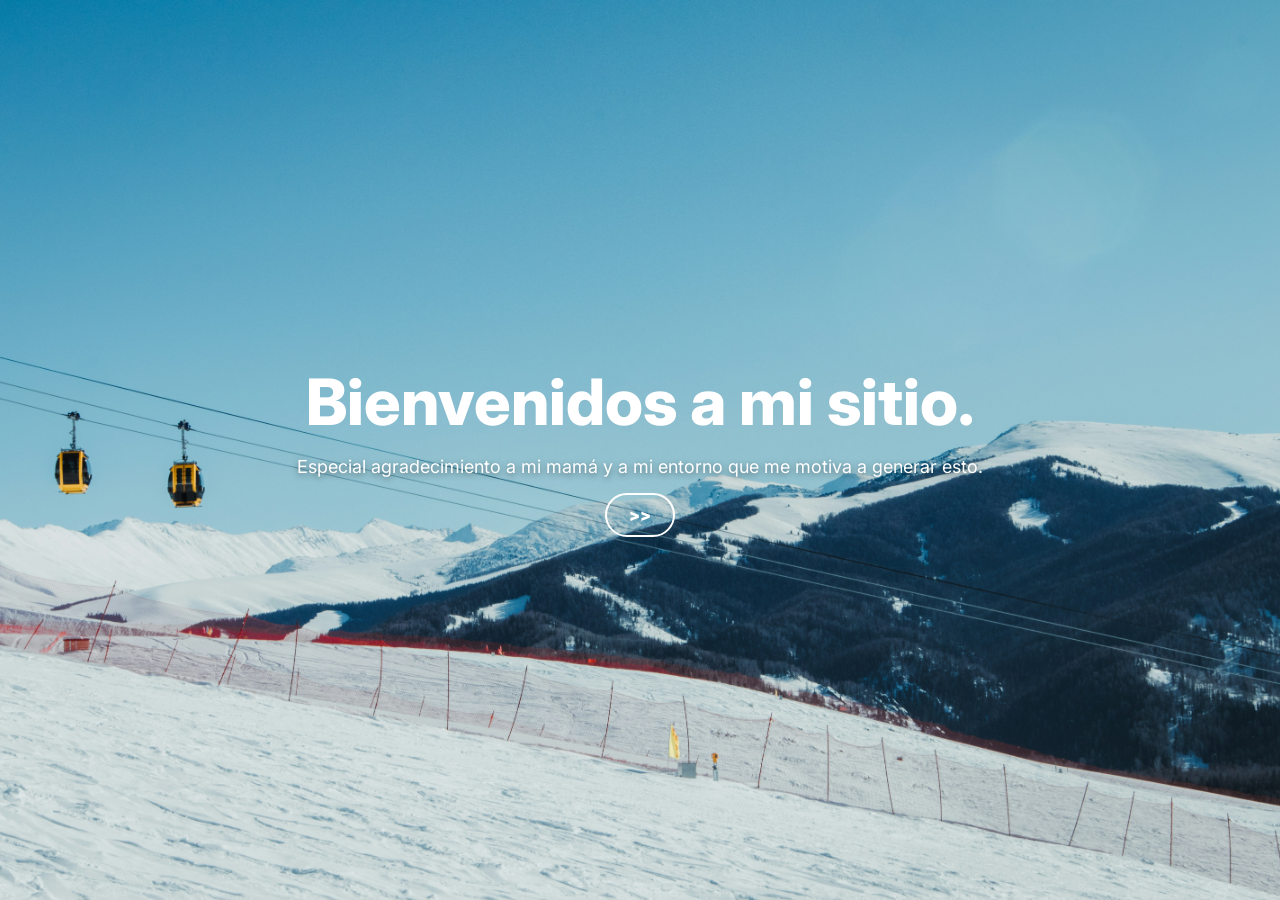
<file: index.html>
<!DOCTYPE html>
<html lang="es">
  <head>
    <meta charset="UTF-8" />
    <meta name="viewport" content="width=device-width, initial-scale=1" />
    <title>Landing</title>
    <link rel="preload" as="image" href="background.jpg" />
    <link
      rel="preload"
      as="font"
      href="fonts/Inter-VariableFont.ttf"
      type="font/ttf"
      crossorigin
    />
    <link rel="stylesheet" href="styles.css" />
  </head>
  <body class="landing">
    <section class="hero">
      <div class="hero__content">
        <h1>Bienvenidos a mi sitio.</h1>
        <p>
          Especial agradecimiento a mi mamá y a mi entorno que me motiva a
          generar esto.
        </p>
        <a class="btn" href="home.html">>></a>
      </div>
      <div id="coords"></div>
    </section>

    <script>
      (function () {
        const el = document.getElementById("coords");
        const pad = (n) => String(n).padStart(4, " ");
        document.addEventListener("mousemove", (e) => {
          el.textContent = `X: ${pad(e.clientX)}  Y: ${pad(e.clientY)}`;
        });
      })();
    </script>
  </body>
</html>
</file>
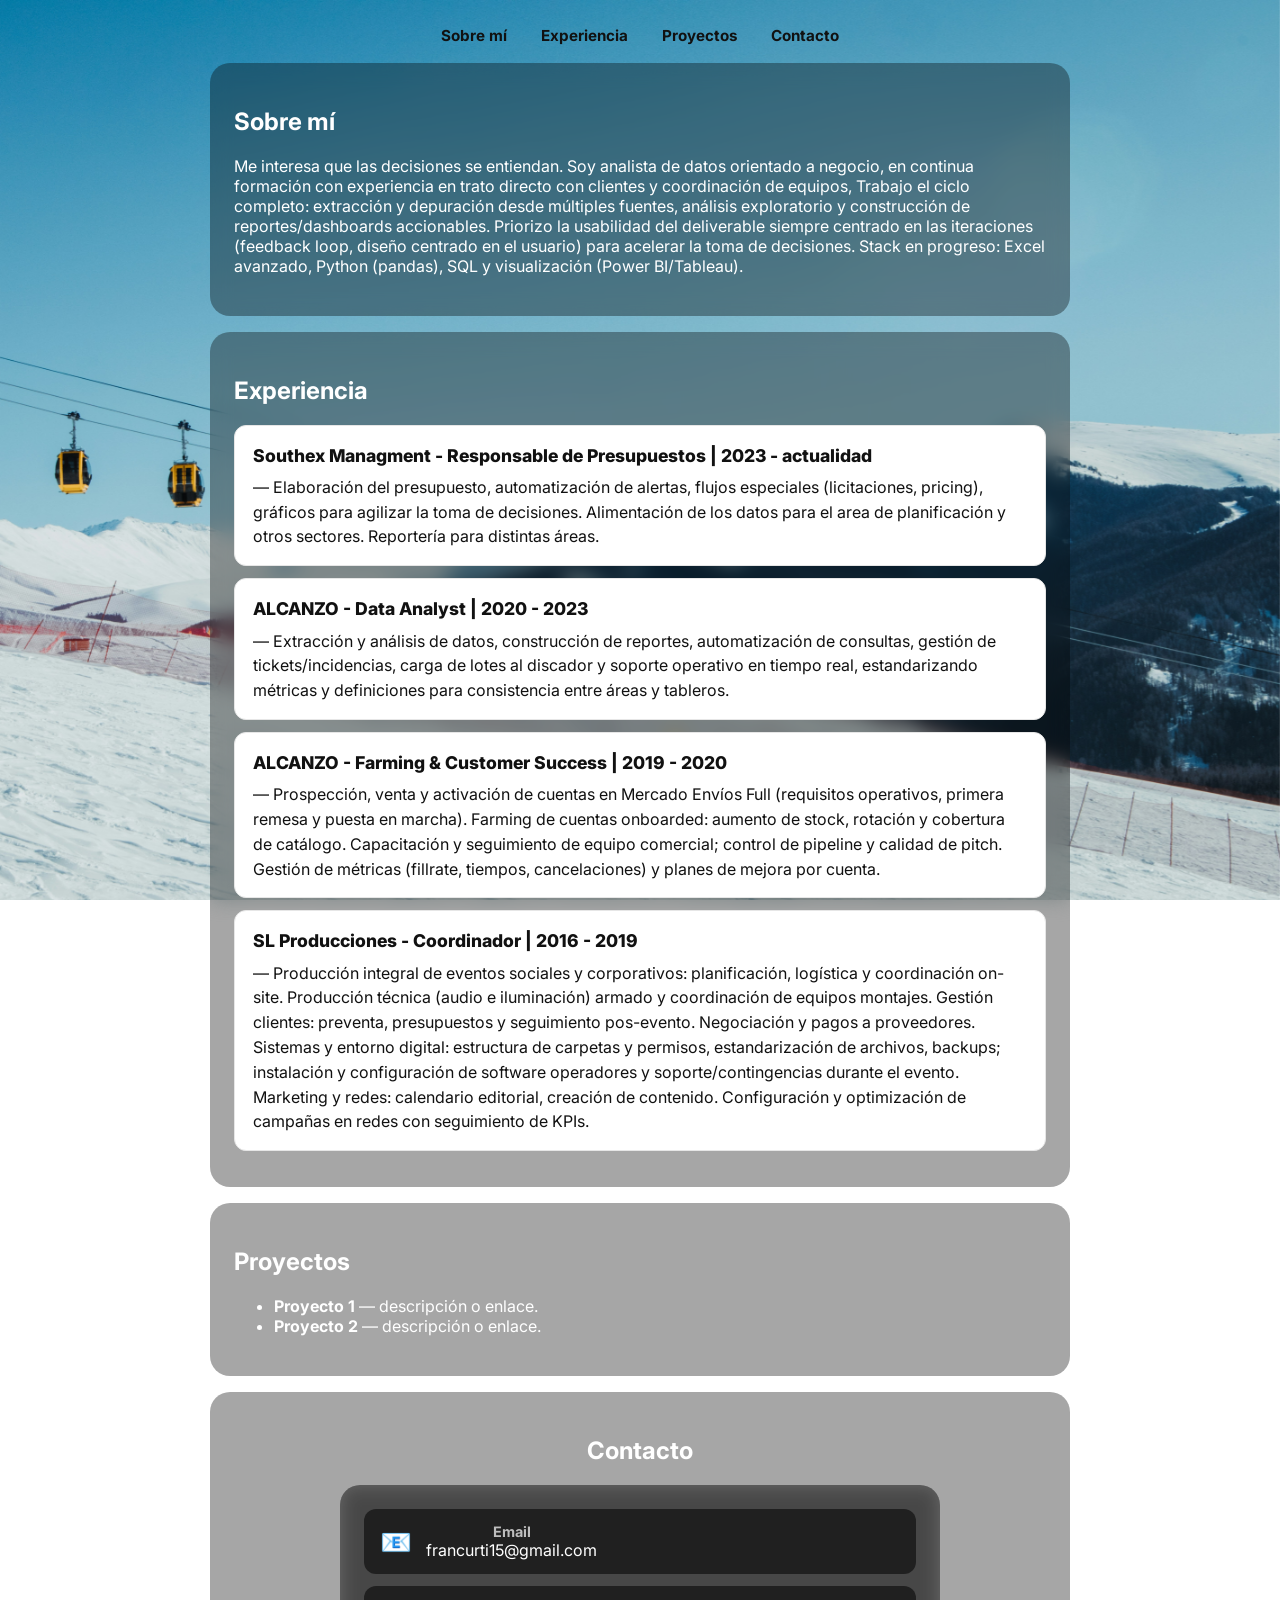
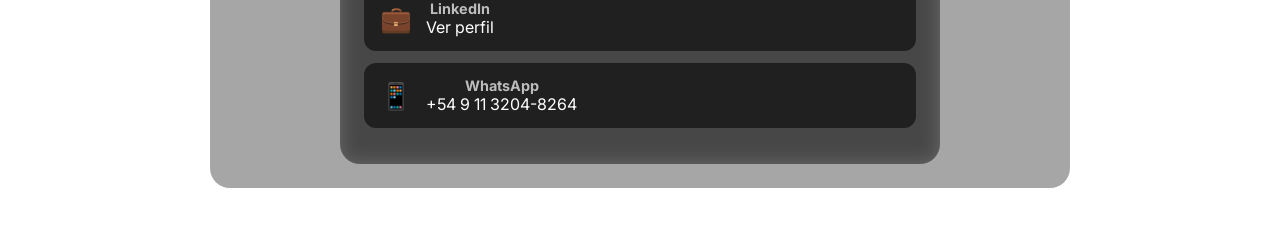
<file: home.html>
<!doctype html>
<html lang="es">
  <head>
    <meta charset="UTF-8" />
    <meta name="viewport" content="width=device-width, initial-scale=1" />
    <title>Inicio</title>
    <link rel="preload" as="image" href="background.jpg" />
    <link
      rel="preload"
      as="font"
      href="fonts/Inter-VariableFont.ttf"
      type="font/ttf"
      crossorigin
    />
    <link rel="stylesheet" href="styles.css" />
  </head>
  <body class="home">
    <header class="site-head">
      <nav class="midnav" aria-label="Navegación principal">
        <a href="#sobre-mi">Sobre mí</a>
        <a href="#experiencia">Experiencia</a>
        <a href="#proyectos">Proyectos</a>
        <a href="#contacto">Contacto</a>
      </nav>
    </header>

    <main class="wrap page">
      <section id="sobre-mi" class="panel">
        <h2>Sobre mí</h2>
        <p>
          Me interesa que las decisiones se entiendan. Soy analista de datos
          orientado a negocio, en continua formación con experiencia en trato
          directo con clientes y coordinación de equipos, Trabajo el ciclo
          completo: extracción y depuración desde múltiples fuentes, análisis
          exploratorio y construcción de reportes/dashboards accionables.
          Priorizo la usabilidad del deliverable siempre centrado en las
          iteraciones (feedback loop, diseño centrado en el usuario) para
          acelerar la toma de decisiones. Stack en progreso: Excel avanzado,
          Python (pandas), SQL y visualización (Power BI/Tableau).
        </p>
      </section>

      <section id="experiencia" class="panel">
        <h2>Experiencia</h2>
        <ul>
          <li>
            <strong
              >Southex Managment - Responsable de Presupuestos | 2023 -
              actualidad</strong
            >
            — Elaboración del presupuesto, automatización de alertas, flujos
            especiales (licitaciones, pricing), gráficos para agilizar la toma
            de decisiones. Alimentación de los datos para el area de
            planificación y otros sectores. Reportería para distintas áreas.
          </li>
          <li>
            <strong>ALCANZO - Data Analyst | 2020 - 2023</strong> — Extracción y
            análisis de datos, construcción de reportes, automatización de
            consultas, gestión de tickets/incidencias, carga de lotes al
            discador y soporte operativo en tiempo real, estandarizando métricas
            y definiciones para consistencia entre áreas y tableros.
          </li>
          <li>
            <strong>ALCANZO - Farming & Customer Success | 2019 - 2020</strong>
            — Prospección, venta y activación de cuentas en Mercado Envíos Full
            (requisitos operativos, primera remesa y puesta en marcha). Farming
            de cuentas onboarded: aumento de stock, rotación y cobertura de
            catálogo. Capacitación y seguimiento de equipo comercial; control de
            pipeline y calidad de pitch. Gestión de métricas (fillrate, tiempos,
            cancelaciones) y planes de mejora por cuenta.
          </li>
          <li>
            <strong>SL Producciones - Coordinador | 2016 - 2019</strong> —
            Producción integral de eventos sociales y corporativos:
            planificación, logística y coordinación on-site. Producción técnica
            (audio e iluminación) armado y coordinación de equipos montajes.
            Gestión clientes: preventa, presupuestos y seguimiento pos-evento.
            Negociación y pagos a proveedores. Sistemas y entorno digital:
            estructura de carpetas y permisos, estandarización de archivos,
            backups; instalación y configuración de software operadores y
            soporte/contingencias durante el evento. Marketing y redes:
            calendario editorial, creación de contenido. Configuración y
            optimización de campañas en redes con seguimiento de KPIs.
          </li>
        </ul>
      </section>

      <section id="proyectos" class="panel">
        <h2>Proyectos</h2>
        <ul>
          <li><strong>Proyecto 1</strong> — descripción o enlace.</li>
          <li><strong>Proyecto 2</strong> — descripción o enlace.</li>
        </ul>
      </section>

      <section id="contacto" class="panel contacto">
        <h2>Contacto</h2>

        <div class="contacto-wrapper">
          <a class="contacto-card" href="mailto:francurti15@gmail.com">
            <span>📧</span>
            <div>
              <strong>Email</strong>
              <p>francurti15@gmail.com</p>
            </div>
          </a>

          <a
            class="contacto-card"
            href="https://www.linkedin.com/in/franccurti/"
            target="_blank"
          >
            <span>💼</span>
            <div>
              <strong>LinkedIn</strong>
              <p>Ver perfil</p>
            </div>
          </a>

          <a
            class="contacto-card"
            href="https://wa.me/5491132048264"
            target="_blank"
          >
            <span>📱</span>
            <div>
              <strong>WhatsApp</strong>
              <p>+54 9 11 3204-8264</p>
            </div>
          </a>
        </div>
      </section>
    </main>

    <div id="coords"></div>
    <script>
      (function () {
        const el = document.getElementById("coords");
        const pad = (n) => String(n).padStart(4, " ");
        document.addEventListener("mousemove", (e) => {
          el.textContent = `X: ${pad(e.clientX)}  Y: ${pad(e.clientY)}`;
        });
      })();
    </script>

    <script>
      (function () {
        const nav = document.querySelector(".midnav");
        function onScroll() {
          if (window.scrollY > 2) nav.classList.add("is-scrolled");
          else nav.classList.remove("is-scrolled");
        }
        window.addEventListener("scroll", onScroll, { passive: true });
        onScroll(); // set inicial al cargar
      })();
    </script>
  </body>
</html>
</file>
<file: styles.css>
@font-face {
  font-family: "Inter";
  src: url("./fonts/Inter-VariableFont.ttf") format("truetype");
  font-weight: 100 900;
  font-style: normal;
  font-display: swap;
}
@font-face {
  font-family: "Inter";
  src: url("./fonts/Inter-VariableFont-Italic-.ttf") format("truetype");
  font-weight: 100 900;
  font-style: italic;
  font-display: swap;
}
* {
  box-sizing: border-box;
}
html,
body {
  height: 100%;
}
body {
  margin: 0;
  font-family:
    "Inter",
    system-ui,
    -apple-system,
    "Segoe UI",
    Roboto,
    Arial,
    sans-serif;
}
.container {
  max-width: 1100px;
  margin: 0 auto;
  padding: 0 20px;
} /* Fondo y layout */
.hero {
  min-height: 100svh;
  display: grid;
  place-items: center;
  text-align: center;
  background: url("background.jpg") center / cover no-repeat fixed;
}
body.home {
  background: url("background.jpg") center / cover no-repeat;
  color: #fff;
} /* Contenido del hero */
.hero__content {
  color: #fff;
  display: grid;
  gap: 16px;
  padding: 0 24px;
  max-width: 900px;
}
.hero__content h1 {
  margin: 0;
  font-size: clamp(2rem, 5vw, 4rem);
  font-weight: 800;
}
.hero__content p {
  margin: 0;
  font-size: clamp(1rem, 2vw, 1.125rem);
} /* Botón mínimo con solo borde alrededor del texto */
.btn {
  display: inline-block;
  justify-self: center;
  padding: 10px 22px;
  border-radius: 999px;
  color: #fff;
  border: 2px solid #fff;
  background: transparent;
  text-decoration: none;
  font-weight: 1000;
} /* Home */
.topbar {
  color: #fff;
  padding: 14px 0;
}
.topbar .container {
  display: flex;
  align-items: center;
  justify-content: space-between;
}
.topbar a {
  color: #fff;
  text-decoration: none;
}
.content {
  padding: 48px 0 72px;
  line-height: 1.6;
} /* Coordenadas: sin fondo ni borde + auto-contraste con la foto */
#coords {
  position: fixed;
  bottom: 10px;
  right: 10px;
  background: transparent; /* sin fondo */
  border: 0; /* sin borde */
  color: #fff; /* base: blanco */
  mix-blend-mode: difference; /* se invierte según el fondo (blanco↔negro) */
  font: 13px/1.2 monospace;
  padding: 0; /* solo texto */
  pointer-events: none;
  z-index: 9999;
} /* ====== Experiencia (sin tocar el texto) ====== */
#experiencia ul {
  list-style: none;
  margin: 0;
  padding: 0;
}
#experiencia li {
  background: #fff;
  color: #111;
  border: 1px solid #e6e6e6;
  border-radius: 12px;
  padding: 14px 16px;
  margin: 12px 0;
  line-height: 1.55;
}
#experiencia li strong {
  display: block; /* título arriba */
  margin: 0 0 6px;
  font-size: 1.05rem;
  font-weight: 800;
}
#experiencia li::marker {
  content: none;
} /* sin viñeta por estética */ /* En pantallas medianas, un poco más compacto */
@media (min-width: 640px) {
  #experiencia li {
    padding: 16px 18px;
  }
  #experiencia li strong {
    font-size: 1.1rem;
  }
} /* NAV centrada + modo "top" vs "scrolled" */
html {
  scroll-behavior: smooth;
}
.site-head {
  position: sticky;
  top: 12px;
  z-index: 1000;
  display: grid;
  place-items: center;
  padding: 0 12px;
} /* Estado por defecto: en el tope (sin fondo ni borde, texto negro) */
.midnav {
  display: flex;
  align-items: center;
  justify-content: center;
  gap: 18px;
  padding: 8px 14px;
  background: transparent;
  border: none; /* sin borde */
  border-radius: 999px;
  color: #111; /* texto negro */
  white-space: nowrap;
  overflow-x: auto;
  -webkit-overflow-scrolling: touch;
  transition:
    background-color 0.18s ease,
    color 0.18s ease,
    box-shadow 0.18s ease;
}
.midnav a {
  color: inherit;
  text-decoration: none;
  font-weight: 700;
  font-size: 0.95rem;
  padding: 6px 8px;
  border-radius: 999px;
}
.midnav a:hover {
  text-decoration: underline;
} /* Estado con scroll: fondo negro y texto blanco */
.midnav.is-scrolled {
  background: #000; /* negro sólido para máxima legibilidad */
  color: #fff; /* texto blanco */
  box-shadow: 0 6px 18px rgba(0, 0, 0, 0.25);
  border: none;
}
.midnav.is-scrolled a:hover {
  background: rgba(255, 255, 255, 0.12);
  text-decoration: none;
} /* Que el ancla no quede tapada por la barra */
section[id] {
  scroll-margin-top: 90px;
} /* Aire antes del primer panel */
.page > .panel:first-of-type {
  margin-top: 16px;
}

/* Contenedor: evita que el texto toque los bordes de la pantalla */
.wrap {
  max-width: 900px;
  margin: 0 auto;
  padding: 0 20px 48px;
}

/* Tarjeta legible detrás de cada sección, para que el texto no
   dependa de qué parte de la foto de fondo quede atrás */
.panel {
  background: rgba(0, 0, 0, 0.35);
  backdrop-filter: blur(10px);
  border-radius: 20px;
  padding: 24px;
  margin: 16px 0;
}

.hero__content p {
  text-shadow: 0 2px 6px rgba(0, 0, 0, 0.45);
}

/* CONTENEDOR GENERAL */
.contacto {
  text-align: center;
}

.contacto-wrapper {
  width: 100%;
}

/* CAJA GRANDE (tipo glass) */
.contacto-wrapper {
  margin-top: 20px;
  max-width: 600px;
  margin-left: auto;
  margin-right: auto;

  padding: 24px;
  border-radius: 20px;

  background: rgba(0, 0, 0, 0.35);
  backdrop-filter: blur(10px);
}

/* TARJETAS INDIVIDUALES */
.contacto-card {
  display: flex;
  align-items: center;
  gap: 14px;

  background: rgba(0, 0, 0, 0.55);
  border-radius: 12px;

  padding: 14px 16px;
  margin-bottom: 12px;

  text-decoration: none;
  color: #fff;

  transition: all 0.2s ease;
}

/* HOVER PRO */
.contacto-card:hover {
  transform: translateY(-3px);
  background: rgba(0, 0, 0, 0.75);
}

/* ICONO */
.contacto-card span {
  font-size: 1.6rem;
}

/* TEXTO */
.contacto-card strong {
  display: block;
  font-size: 0.9rem;
  opacity: 0.7;
}

.contacto-card p {
  margin: 0;
  font-size: 1rem;
}
</file>
